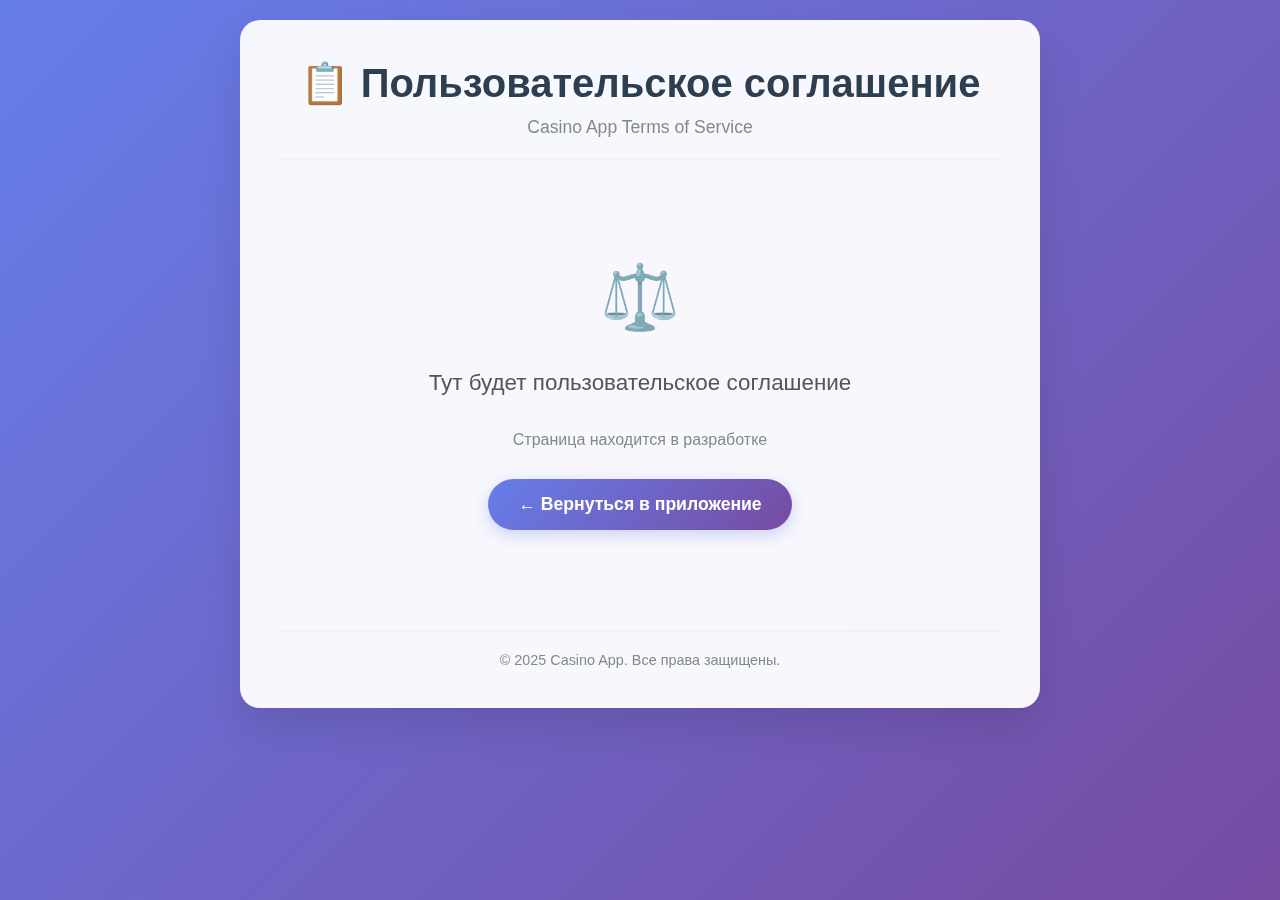
<file: terms.html>
<!DOCTYPE html>
<html lang="ru">
<head>
    <meta charset="UTF-8">
    <meta name="viewport" content="width=device-width, initial-scale=1.0">
    <title>Пользовательское соглашение | Casino App</title>
    <style>
        * {
            margin: 0;
            padding: 0;
            box-sizing: border-box;
        }

        body {
            font-family: -apple-system, BlinkMacSystemFont, 'Segoe UI', Roboto, sans-serif;
            background: linear-gradient(135deg, #667eea 0%, #764ba2 100%);
            min-height: 100vh;
            padding: 20px;
            color: #333;
        }

        .container {
            max-width: 800px;
            margin: 0 auto;
            background: rgba(255, 255, 255, 0.95);
            border-radius: 20px;
            padding: 40px;
            box-shadow: 0 20px 40px rgba(0, 0, 0, 0.1);
            backdrop-filter: blur(10px);
        }

        .header {
            text-align: center;
            margin-bottom: 40px;
            padding-bottom: 20px;
            border-bottom: 2px solid #f0f0f0;
        }

        .header h1 {
            font-size: 2.5rem;
            color: #2c3e50;
            margin-bottom: 10px;
            font-weight: 700;
        }

        .header .subtitle {
            color: #7f8c8d;
            font-size: 1.1rem;
        }

        .content {
            text-align: center;
            padding: 60px 20px;
        }

        .placeholder-text {
            font-size: 1.4rem;
            color: #555;
            margin-bottom: 30px;
            line-height: 1.6;
        }

        .icon {
            font-size: 4rem;
            margin-bottom: 30px;
            opacity: 0.7;
        }

        .back-button {
            display: inline-block;
            background: linear-gradient(135deg, #667eea 0%, #764ba2 100%);
            color: white;
            padding: 15px 30px;
            border-radius: 50px;
            text-decoration: none;
            font-weight: 600;
            font-size: 1.1rem;
            transition: all 0.3s ease;
            box-shadow: 0 5px 15px rgba(102, 126, 234, 0.3);
        }

        .back-button:hover {
            transform: translateY(-2px);
            box-shadow: 0 8px 25px rgba(102, 126, 234, 0.4);
        }

        .footer {
            text-align: center;
            margin-top: 40px;
            padding-top: 20px;
            border-top: 2px solid #f0f0f0;
            color: #7f8c8d;
            font-size: 0.9rem;
        }

        @media (max-width: 768px) {
            .container {
                margin: 10px;
                padding: 30px 20px;
            }
            
            .header h1 {
                font-size: 2rem;
            }
            
            .placeholder-text {
                font-size: 1.2rem;
            }
            
            .icon {
                font-size: 3rem;
            }
        }
    </style>
</head>
<body>
    <div class="container">
        <div class="header">
            <h1>📋 Пользовательское соглашение</h1>
            <p class="subtitle">Casino App Terms of Service</p>
        </div>

        <div class="content">
            <div class="icon">⚖️</div>
            <p class="placeholder-text">
                Тут будет пользовательское соглашение
            </p>
            <p style="color: #7f8c8d; margin-bottom: 30px;">
                Страница находится в разработке
            </p>
            
            <a href="javascript:history.back()" class="back-button">
                ← Вернуться в приложение
            </a>
        </div>

        <div class="footer">
            <p>&copy; 2025 Casino App. Все права защищены.</p>
        </div>
    </div>
</body>
</html>
</file>
